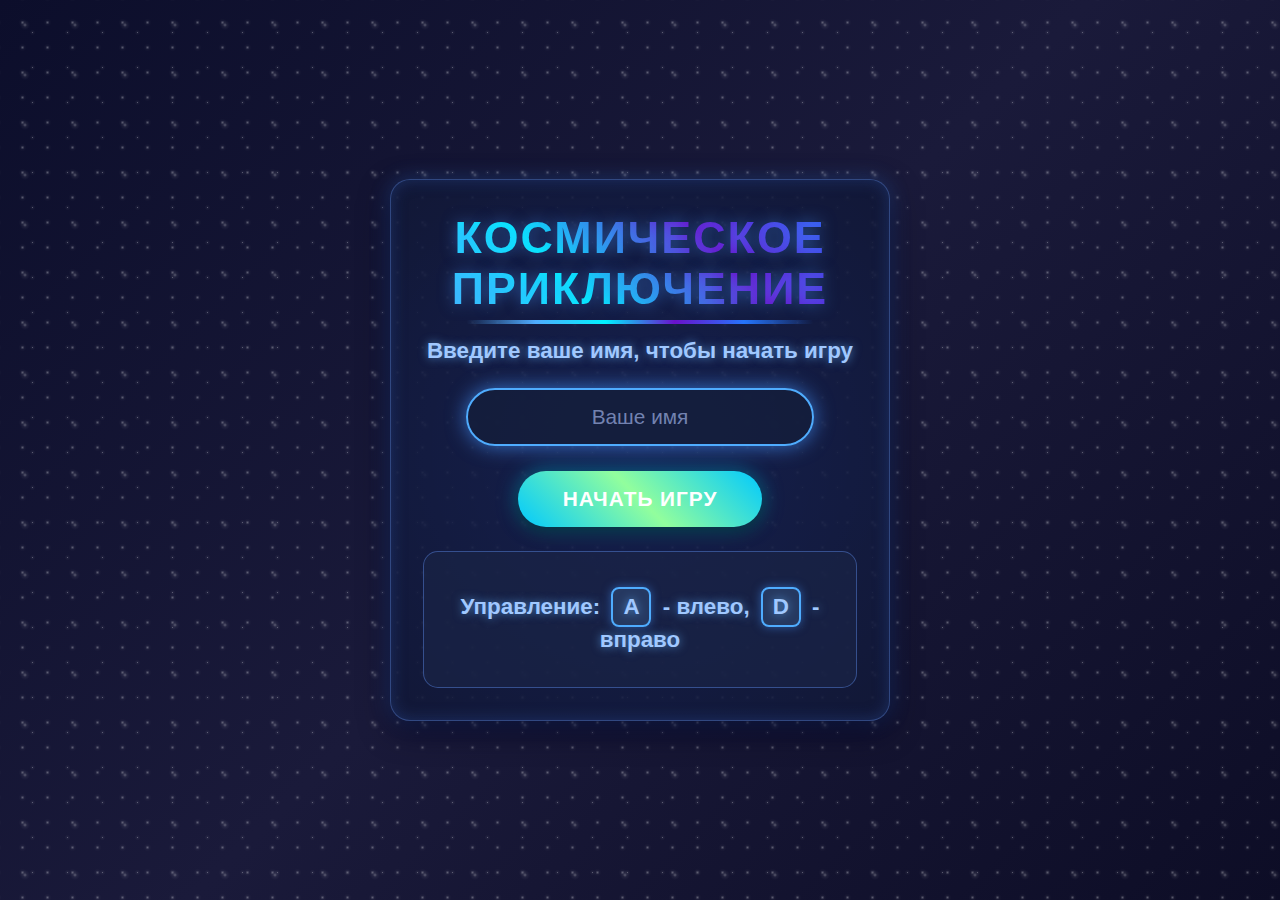
<file: index.html>
<!DOCTYPE html>
<html lang="ru">
<head>
    <meta charset="UTF-8">
    <meta name="viewport" content="width=device-width, initial-scale=1.0">
    <title>Rocket Simulator</title>
    <style>
        * {
            margin: 0;
            padding: 0;
            box-sizing: border-box;
        }
        
        body {
            font-family: 'Segoe UI', Tahoma, Geneva, Verdana, sans-serif;
            background: linear-gradient(135deg, #0c0e2b, #1a1a3a, #0d0d26);
            color: white;
            height: 100vh;
            overflow: hidden;
            display: flex;
            justify-content: center;
            align-items: center;
            position: relative;
        }
        
        body::before {
            content: "";
            position: absolute;
            top: 0;
            left: 0;
            width: 100%;
            height: 100%;
            background-image: 
                radial-gradient(white, rgba(255,255,255,.2) 2px, transparent 5px),
                radial-gradient(white, rgba(255,255,255,.15) 1px, transparent 3px),
                radial-gradient(white, rgba(255,255,255,.1) 2px, transparent 4px);
            background-size: 50px 50px, 35px 35px, 25px 25px;
            background-position: 0 0, 15px 15px, 10px 10px;
            z-index: -1;
            opacity: 0.3;
        }
        
        .screen {
            text-align: center;
            padding: 2rem;
            border-radius: 20px;
            background: rgba(15, 20, 45, 0.85);
            box-shadow: 0 10px 30px rgba(0, 0, 30, 0.7),
                        0 0 20px rgba(70, 150, 255, 0.3),
                        inset 0 0 15px rgba(30, 50, 100, 0.8);
            max-width: 500px;
            width: 90%;
            z-index: 10;
            border: 1px solid rgba(100, 150, 255, 0.4);
            position: relative;
            overflow: hidden;
        }
        
        .screen::after {
            content: "";
            position: absolute;
            top: -50%;
            left: -50%;
            width: 200%;
            height: 200%;
            background: radial-gradient(circle, rgba(50, 100, 255, 0.15) 0%, transparent 70%);
            z-index: -1;
        }
        
        h1 {
            font-size: 2.8rem;
            margin-bottom: 1.5rem;
            background: linear-gradient(45deg, #4facfe, #00f2fe, #6a11cb, #2575fc);
            -webkit-background-clip: text;
            background-clip: text;
            color: transparent;
            text-shadow: 0 0 15px rgba(70, 150, 255, 0.5);
            letter-spacing: 2px;
            position: relative;
        }
        
        h1::after {
            content: "";
            position: absolute;
            bottom: -10px;
            left: 50%;
            transform: translateX(-50%);
            width: 80%;
            height: 4px;
            background: linear-gradient(90deg, transparent, #4facfe, #00f2fe, #6a11cb, #2575fc, transparent);
            border-radius: 2px;
        }
        
        h3 {
            font-size: 1.4rem;
            margin: 1.2rem 0;
            color: #a0c8ff;
            text-shadow: 0 0 10px rgba(100, 180, 255, 0.7);
        }
        
        .input-group {
            margin: 1.5rem 0;
            display: flex;
            flex-direction: column;
            align-items: center;
            gap: 15px;
        }
        
        #player-name {
            padding: 15px 25px;
            border: 2px solid rgba(100, 150, 255, 0.6);
            border-radius: 50px;
            background: rgba(20, 30, 60, 0.9);
            color: white;
            font-size: 1.3rem;
            width: 80%;
            text-align: center;
            box-shadow: 0 0 15px rgba(50, 100, 200, 0.4);
            transition: all 0.3s ease;
        }
        
        #player-name:focus {
            outline: none;
            border-color: #4facfe;
            box-shadow: 0 0 20px rgba(70, 150, 255, 0.7);
        }
        
        #player-name::placeholder {
            color: rgba(180, 200, 255, 0.6);
        }
        
        button {
            background: linear-gradient(45deg, #1e3c72, #2a5298, #1e3c72);
            color: white;
            border: none;
            padding: 16px 45px;
            font-size: 1.3rem;
            border-radius: 50px;
            cursor: pointer;
            margin-top: 10px;
            transition: all 0.4s ease;
            box-shadow: 0 5px 15px rgba(0, 20, 50, 0.6),
                        0 0 15px rgba(50, 100, 255, 0.4);
            position: relative;
            overflow: hidden;
            font-weight: 600;
            letter-spacing: 1px;
        }
        
        button::before {
            content: "";
            position: absolute;
            top: 0;
            left: -100%;
            width: 100%;
            height: 100%;
            background: linear-gradient(90deg, transparent, rgba(255,255,255,0.2), transparent);
            transition: left 0.7s;
        }
        
        button:hover::before {
            left: 100%;
        }
        
        button:hover {
            transform: translateY(-2px);
            box-shadow: 0 7px 20px rgba(0, 20, 50, 0.8),
                        0 0 25px rgba(70, 150, 255, 0.6);
        }
        
        button:active {
            transform: translateY(1px);
            box-shadow: 0 3px 10px rgba(0, 20, 50, 0.7);
        }
        
        #start-button {
            background: linear-gradient(45deg, #00c9ff, #92fe9d, #00c9ff);
            box-shadow: 0 5px 15px rgba(0, 30, 20, 0.6),
                        0 0 20px rgba(0, 200, 255, 0.5);
        }
        
        #start-button:hover {
            box-shadow: 0 7px 20px rgba(0, 30, 20, 0.8),
                        0 0 30px rgba(0, 220, 255, 0.7);
        }
        
        #game {
            display: none;
            background: rgba(10, 15, 35, 0.95);
            border: 2px solid rgba(100, 180, 255, 0.6);
            border-radius: 15px;
            box-shadow: 0 0 30px rgba(30, 60, 120, 0.8),
                        0 0 15px rgba(70, 150, 255, 0.4);
            margin-top: 20px;
        }
        
        #game-over {
            display: none;
        }
        
        #final-score {
            font-size: 1.8rem;
            margin: 25px 0;
            min-height: 30px;
            color: #ffd700;
            text-shadow: 0 0 10px rgba(255, 215, 0, 0.7);
        }
        
        .controls {
            background: rgba(25, 35, 70, 0.7);
            border-radius: 15px;
            padding: 15px;
            margin-top: 15px;
            border: 1px solid rgba(100, 150, 255, 0.4);
        }
        
        .key {
            display: inline-block;
            width: 40px;
            height: 40px;
            background: rgba(40, 60, 100, 0.9);
            border: 2px solid #4facfe;
            border-radius: 8px;
            line-height: 36px;
            font-weight: bold;
            margin: 0 5px;
            box-shadow: 0 0 10px rgba(70, 150, 255, 0.5);
        }
        
        @media (max-width: 480px) {
            h1 {
                font-size: 2.2rem;
            }
            
            h3 {
                font-size: 1.1rem;
            }
            
            button {
                padding: 14px 35px;
                font-size: 1.1rem;
            }
            
            #player-name {
                font-size: 1.1rem;
                padding: 12px 20px;
            }
        }
    </style>
</head>
<body>
    <section id="name-screen" class="screen">
        <h1>КОСМИЧЕСКОЕ ПРИКЛЮЧЕНИЕ</h1>
        <h3>Введите ваше имя, чтобы начать игру</h3>
        <div class="input-group">
            <input type="text" id="player-name" placeholder="Ваше имя" maxlength="15">
            <button id="start-button">НАЧАТЬ ИГРУ</button>
        </div>
        <div class="controls">
            <h3>Управление: <span class="key">A</span> - влево, <span class="key">D</span> - вправо</h3>
        </div>
    </section>
    
    <canvas id="game" width="640" height="720"></canvas>
    
    <section id="game-over" class="screen">
        <h1>ИГРА ОКОНЧЕНА</h1>
        <p id="final-score">Ваш результат: 0</p>
        <button id="restart-button">СЫГРАТЬ СНОВА</button>
    </section>

    <script>
        // Класс для игрового объекта
        class GameObject {
            constructor(x, y, width, height) {
                this.x = x;
                this.y = y;
                this.width = width;
                this.height = height;
            }
            
            draw(ctx, image) {
                ctx.drawImage(image, this.x, this.y, this.width, this.height);
            }
            
            collidesWith(other) {
                return (
                    this.x < other.x + other.width &&
                    this.x + this.width > other.x &&
                    this.y < other.y + other.height &&
                    this.y + this.height > other.y
                );
            }
        }
        
        // Класс Ракеты
        class Rocket extends GameObject {
            constructor(x, y, box) {
                super(x, y, box, box);
                this.box = box;
                this.direction = null;
            }
            
            move() {
                if (this.direction === 'left' && this.x > 0) {
                    this.x -= this.box / 3;
                } else if (this.direction === 'right' && this.x < 640 - this.box) {
                    this.x += this.box / 3;
                }
            }
            
            setDirection(keyCode) {
                if (keyCode === 65) this.direction = 'left';   // A
                if (keyCode === 68) this.direction = 'right';  // D
            }
        }
        
        // Класс Астероида
        class Asteroid extends GameObject {
            constructor(x, y, box) {
                super(x, y, box, box);
                this.speed = box / 5;
            }
            
            update() {
                this.y += this.speed;
                return this.y > 720; // Возвращает true, если астероид вышел за экран
            }
        }
        
        // Класс Монеты
        class Coin extends GameObject {
            constructor(x, y, box) {
                super(x, y, box, box);
                this.speed = box / 6;
            }
            
            update() {
                this.y += this.speed;
                return this.y > 720; // Возвращает true, если монета вышла за экран
            }
        }
        
        // Основной класс Игры
        class RocketGame {
            constructor(canvas, playerName) {
                this.canvas = canvas;
                this.ctx = canvas.getContext('2d');
                this.playerName = playerName || 'Космонавт';
                this.box = 64;
                this.score = 0;
                this.time = 60;
                this.gameActive = true;
                this.asteroids = [];
                this.coins = [];
                this.lastAsteroidSpawn = 0;
                this.lastCoinSpawn = 0;
                this.rocket = new Rocket(4.5 * this.box, 9 * this.box, this.box);
                
                // Загрузка изображений
                this.images = {
                    ground: new Image(),
                    rocket: new Image(),
                    asteroid: new Image(),
                    coin: new Image()
                };
                
                // Для демонстрации используем цветные прямоугольники вместо изображений
                // В реальном проекте замените на пути к изображениям:
                // this.images.ground.src = "img/space.png";
                // this.images.rocket.src = "img/rocket.png";
                // this.images.asteroid.src = "img/asteroid.png";
                // this.images.coin.src = "img/money.png";
                
                // Запуск игры
                this.setupEventListeners();
                this.startTimer();
                this.gameLoop(0);
            }
            
            setupEventListeners() {
                document.addEventListener('keydown', (e) => {
                    if (this.gameActive) {
                        this.rocket.setDirection(e.keyCode);
                    }
                });
                
                document.getElementById('restart-button').addEventListener('click', () => {
                    window.location.reload();
                });
            }
            
            startTimer() {
                this.timerInterval = setInterval(() => {
                    if (this.gameActive) {
                        this.time--;
                        if (this.time <= 0) {
                            this.gameOver();
                        }
                    }
                }, 1000);
            }
            
            spawnAsteroid(timestamp) {
                if (timestamp - this.lastAsteroidSpawn > 2000) {
                    const x = Math.floor(Math.random() * 10) * this.box;
                    this.asteroids.push(new Asteroid(x, 0, this.box));
                    this.lastAsteroidSpawn = timestamp;
                }
            }
            
            spawnCoin(timestamp) {
                if (timestamp - this.lastCoinSpawn > 2000) {
                    const x = Math.floor(Math.random() * 10) * this.box;
                    this.coins.push(new Coin(x, 0, this.box));
                    this.lastCoinSpawn = timestamp;
                }
            }
            
            updateObjects() {
                // Обновление астероидов
                for (let i = this.asteroids.length - 1; i >= 0; i--) {
                    if (this.asteroids[i].update()) {
                        this.asteroids.splice(i, 1);
                    } else if (this.rocket.collidesWith(this.asteroids[i])) {
                        this.gameOver();
                        return;
                    }
                }
                
                // Обновление монет
                for (let i = this.coins.length - 1; i >= 0; i--) {
                    if (this.coins[i].update()) {
                        this.coins.splice(i, 1);
                    } else if (this.rocket.collidesWith(this.coins[i])) {
                        this.score++;
                        this.coins.splice(i, 1);
                    }
                }
            }
            
            draw() {
                // Фон (градиент вместо изображения)
                const gradient = this.ctx.createLinearGradient(0, 0, 0, 720);
                gradient.addColorStop(0, '#0a0a2a');
                gradient.addColorStop(1, '#1a1a4a');
                this.ctx.fillStyle = gradient;
                this.ctx.fillRect(0, 0, 640, 720);
                
                // Звезды на фоне
                this.ctx.fillStyle = 'white';
                for (let i = 0; i < 100; i++) {
                    const x = (Date.now() * 0.1 + i * 37) % 640;
                    const y = (Date.now() * 0.05 + i * 41) % 720;
                    const size = 1 + Math.sin((Date.now() + i) * 0.01) * 0.5;
                    this.ctx.fillRect(x, y, size, size);
                }
                
                // Ракета (треугольник вместо изображения)
                this.ctx.fillStyle = '#ff3366';
                this.ctx.beginPath();
                this.ctx.moveTo(this.rocket.x + this.box / 2, this.rocket.y);
                this.ctx.lineTo(this.rocket.x, this.rocket.y + this.box);
                this.ctx.lineTo(this.rocket.x + this.box, this.rocket.y + this.box);
                this.ctx.closePath();
                this.ctx.fill();
                
                // Пламя ракеты
                this.ctx.fillStyle = '#ff9933';
                this.ctx.beginPath();
                this.ctx.moveTo(this.rocket.x + this.box / 3, this.rocket.y + this.box);
                this.ctx.lineTo(this.rocket.x + this.box / 2, this.rocket.y + this.box + 15);
                this.ctx.lineTo(this.rocket.x + 2 * this.box / 3, this.rocket.y + this.box);
                this.ctx.closePath();
                this.ctx.fill();
                
                // Астероиды (круги вместо изображений)
                this.ctx.fillStyle = '#888888';
                this.asteroids.forEach(asteroid => {
                    this.ctx.beginPath();
                    this.ctx.arc(asteroid.x + this.box / 2, asteroid.y + this.box / 2, this.box / 2, 0, Math.PI * 2);
                    this.ctx.fill();
                    
                    // Кратеры на астероидах
                    this.ctx.fillStyle = '#666666';
                    this.ctx.beginPath();
                    this.ctx.arc(asteroid.x + this.box / 3, asteroid.y + this.box / 3, this.box / 6, 0, Math.PI * 2);
                    this.ctx.fill();
                    this.ctx.beginPath();
                    this.ctx.arc(asteroid.x + 2 * this.box / 3, asteroid.y + 2 * this.box / 3, this.box / 8, 0, Math.PI * 2);
                    this.ctx.fill();
                    this.ctx.fillStyle = '#888888';
                });
                
                // Монеты (желтые круги вместо изображений)
                this.ctx.fillStyle = '#ffd700';
                this.coins.forEach(coin => {
                    this.ctx.beginPath();
                    this.ctx.arc(coin.x + this.box / 2, coin.y + this.box / 2, this.box / 2.5, 0, Math.PI * 2);
                    this.ctx.fill();
                    
                    // Блеск монеты
                    this.ctx.fillStyle = '#fff9e0';
                    this.ctx.beginPath();
                    this.ctx.arc(coin.x + this.box / 1.8, coin.y + this.box / 2.5, this.box / 8, 0, Math.PI * 2);
                    this.ctx.fill();
                    this.ctx.fillStyle = '#ffd700';
                });
                
                // HUD
                this.ctx.fillStyle = 'white';
                this.ctx.font = 'bold 24px Arial';
                this.ctx.fillText(`Счет: ${this.score}`, 480, 30);
                this.ctx.fillText(`Время: ${this.time}`, 20, 30);
                this.ctx.fillText(`Игрок: ${this.playerName}`, 20, 700);
            }
            
            gameOver() {
                this.gameActive = false;
                clearInterval(this.timerInterval);
                cancelAnimationFrame(this.animationFrame);
                
                document.getElementById('game').style.display = 'none';
                document.getElementById('game-over').style.display = 'block';
                document.getElementById('final-score').textContent = `Игрок: ${this.playerName} | Результат: ${this.score}`;
            }
            
            gameLoop(timestamp) {
                if (!this.gameActive) return;
                
                this.animationFrame = requestAnimationFrame((ts) => this.gameLoop(ts));
                
                // Очистка канваса
                this.ctx.clearRect(0, 0, this.canvas.width, this.canvas.height);
                
                // Спавн объектов
                this.spawnAsteroid(timestamp);
                this.spawnCoin(timestamp);
                
                // Движение ракеты
                this.rocket.move();
                
                // Обновление объектов и проверка коллизий
                this.updateObjects();
                
                // Отрисовка
                this.draw();
            }
        }
        
        // Инициализация игры
        document.addEventListener('DOMContentLoaded', () => {
            const nameScreen = document.getElementById('name-screen');
            const gameCanvas = document.getElementById('game');
            const startButton = document.getElementById('start-button');
            const playerNameInput = document.getElementById('player-name');
            const gameOverScreen = document.getElementById('game-over');
            
            // Обработка нажатия кнопки "Начать игру"
            startButton.addEventListener('click', () => {
                const playerName = playerNameInput.value.trim() || 'Космонавт';
                nameScreen.style.display = 'none';
                gameCanvas.style.display = 'block';
                new RocketGame(gameCanvas, playerName);
            });
            
            // Также разрешаем начать по нажатию Enter в поле ввода
            playerNameInput.addEventListener('keypress', (e) => {
                if (e.key === 'Enter' && playerNameInput.value.trim()) {
                    startButton.click();
                }
            });
            
            // Фокус на поле ввода при загрузке
            playerNameInput.focus();
        });
    </script>
</body>
</html>
</file>
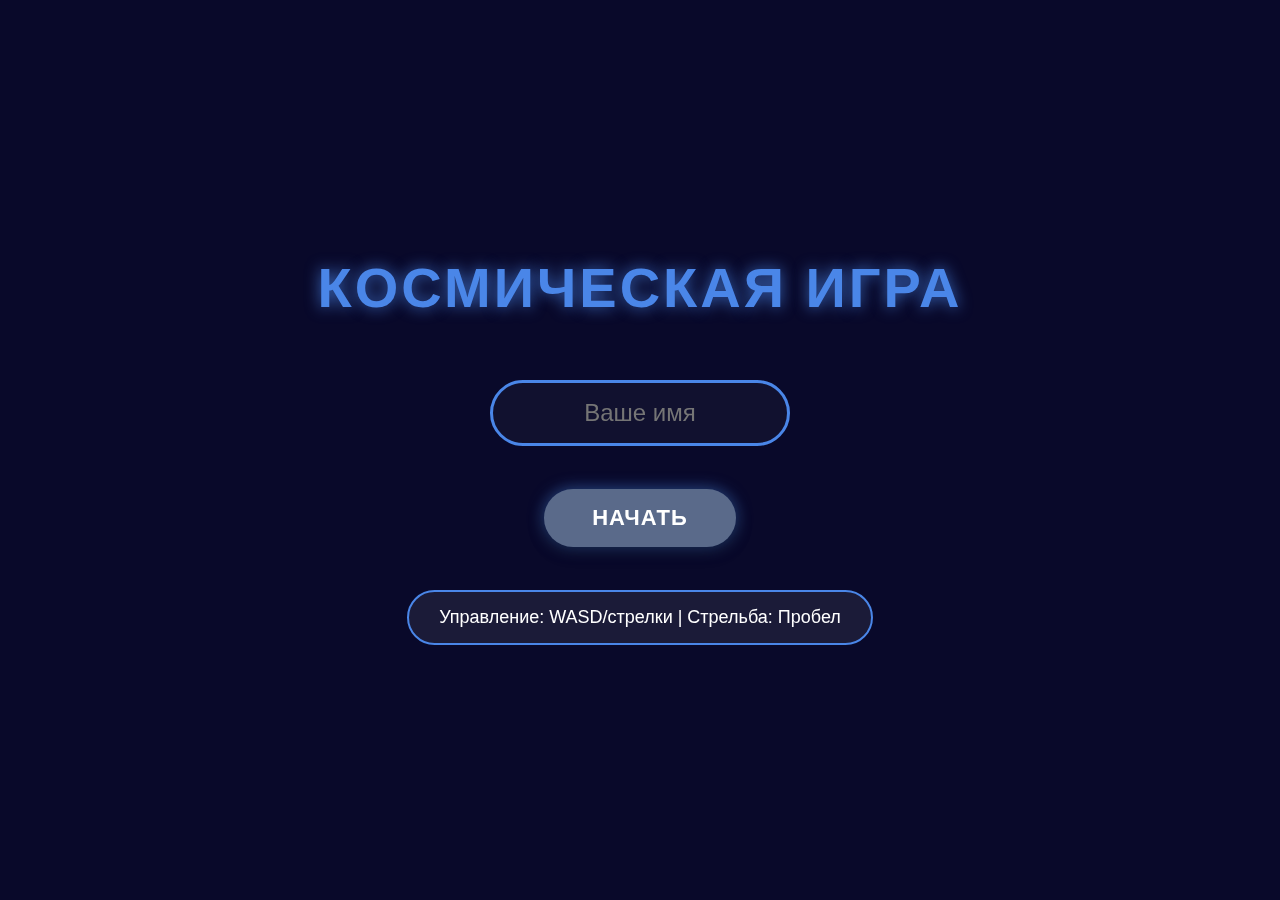
<file: main.html>
<!DOCTYPE html>
<html lang="ru">
<head>
    <meta charset="UTF-8">
    <title>Космическая игра</title>
    <style>
        * { margin: 0; padding: 0; box-sizing: border-box; }
        body { background: #0a0a2a; color: white; font: 24px Arial; text-align: center; }
        .screen { position: fixed; top: 0; left: 0; width: 100%; height: 100%; display: flex; flex-direction: column; justify-content: center; align-items: center; z-index: 10; background: rgba(10, 10, 42, 0.92); }
        #game-screen, #stats-screen { display: none; }
        button { padding: 16px 48px; background: linear-gradient(to bottom, #4a86e8, #2a5298); color: white; border: none; border-radius: 50px; cursor: pointer; margin: 18px; font-size: 22px; font-weight: bold; letter-spacing: 1px; box-shadow: 0 5px 15px rgba(0, 0, 0, 0.4), 0 0 15px rgba(74, 134, 232, 0.6); transition: all 0.3s; }
        button:hover { background: linear-gradient(to bottom, #5a96f8, #3a62a8); transform: translateY(-2px); box-shadow: 0 7px 20px rgba(0, 0, 0, 0.5), 0 0 20px rgba(74, 134, 232, 0.8); }
        button:disabled { background: #5a6a8a; cursor: not-allowed; transform: none; }
        #game { width: 800px; height: 600px; position: relative; background: #000 url('img/space.png') repeat; margin: 20px auto; overflow: hidden; border: 4px solid #4a86e8; border-radius: 12px; box-shadow: 0 0 30px rgba(74, 134, 232, 0.7); }
        .hud { position: absolute; top: 20px; left: 20px; text-align: left; background: rgba(0, 10, 30, 0.85); padding: 15px; border-radius: 10px; border: 2px solid #4a86e8; min-width: 180px; font-size: 20px; z-index: 100; }
        .health-bar { position: absolute; top: 20px; right: 20px; width: 220px; height: 30px; background: #222; border: 3px solid #444; border-radius: 15px; overflow: hidden; z-index: 100; }
        .health-fill { height: 100%; width: 100%; background: linear-gradient(to right, #ff4444, #ffaa00, #44ff44); border-radius: 12px; transition: width 0.3s; }
        .shield-indicator { position: absolute; top: 20px; right: 260px; width: 40px; height: 40px; background: #4a86e8; border-radius: 50%; border: 3px solid white; opacity: 0; transition: opacity 0.3s; z-index: 100; box-shadow: 0 0 15px rgba(74, 134, 232, 0.8); }
        .obj { position: absolute; background-size: contain; background-repeat: no-repeat; background-position: center; }
        .coin, .box { width: 50px; height: 50px; }
        .eb { transform: scaleY(-1); }
        h1 { font-size: 56px; margin-bottom: 35px; color: #4a86e8; text-shadow: 0 0 15px rgba(74, 134, 232, 0.8); letter-spacing: 3px; }
        .stats-item { font-size: 32px; margin: 20px 0; color: #f1c40f; text-shadow: 0 0 10px rgba(241, 196, 15, 0.7); }
        .stats-label { color: #4a86e8; font-size: 26px; margin-left: 10px; }
        input { padding: 16px; font-size: 24px; border: 3px solid #4a86e8; border-radius: 50px; margin: 25px; text-align: center; background: rgba(20, 20, 50, 0.8); color: white; width: 300px; }
        input:focus { outline: none; border-color: #a0c0ff; box-shadow: 0 0 20px rgba(160, 192, 255, 0.6); }
        .instructions { background: rgba(30, 30, 60, 0.85); padding: 15px 30px; border-radius: 50px; margin-top: 25px; font-size: 18px; border: 2px solid #4a86e8; }
    </style>
</head>
<body>
    <div id="start-screen" class="screen">
        <h1>КОСМИЧЕСКАЯ ИГРА</h1>
        <input type="text" id="name" placeholder="Ваше имя" maxlength="15">
        <button id="start-btn" disabled>НАЧАТЬ</button>
        <div class="instructions">Управление: WASD/стрелки | Стрельба: Пробел</div>
    </div>

    <div id="game-screen">
        <div id="game">
            <div class="hud">
                <div>Время: <span id="timer">00:00</span></div>
                <div>Монеты: <span id="coins">0</span></div>
                <div>Патроны: <span id="ammo">30</span></div>
            </div>
            <div class="health-bar"><div class="health-fill" id="health"></div></div>
            <div class="shield-indicator" id="shield"></div>
        </div>
    </div>

    <div id="stats-screen" class="screen">
        <h1>ИГРА ОКОНЧЕНА</h1>
        <div class="stats-item">Время: <span class="stats-label" id="final-time">00:00</span></div>
        <div class="stats-item">Монет: <span class="stats-label" id="final-coins">0</span></div>
        <div class="stats-item">Врагов: <span class="stats-label" id="final-enemies">0</span></div>
        <button id="restart-btn">НОВАЯ ИГРА</button>
        <button id="menu-btn">МЕНЮ</button>
    </div>

    <script>
        // ============ ЗАГРУЗКА КАРТИНОК ============
        
        var images = {};
        var imageNames = ['space', 'rocket', 'asteroid', 'box', 'bullet', 'enemy', 'money'];
        
        for (var i = 0; i < imageNames.length; i++) {
            var name = imageNames[i];
            images[name] = new Image();
            images[name].src = 'img/' + name + '.png';
        }
        
        // ============ ГЛАВНЫЙ ОБЪЕКТ ИГРЫ ============
        
        var game = {
            // Настройки
            gameArea: document.getElementById('game'),
            width: 800,
            height: 600,
            
            // Счетчики
            time: 0,
            coins: 0,
            ammo: 30,
            health: 100,
            
            // Состояние
            running: false,
            hasShield: false,
            keys: {},
            
            // Игрок
            player: {
                x: 0,
                y: 0,
                width: 60,
                height: 80,
                speed: 7,
                img: null
            },
            
            // Массивы объектов
            enemies: [],
            asteroids: [],
            coinItems: [],
            boxes: [],
            playerBullets: [],
            enemyBullets: [],
            
            // Статистика
            stats: {
                time: 0,
                coins: 0,
                enemies: 0
            },
            
            lastEnemyTime: 0,
            lastShotTime: 0,
            
            // ============ ИНИЦИАЛИЗАЦИЯ ============
            init: function() {
                var self = game;
                
                // Начальная позиция игрока
                self.player.x = self.width / 2 - 30;
                self.player.y = self.height - 80;
                self.player.img = images.rocket;
                
                // Обработка ввода имени
                document.getElementById('name').oninput = function(event) {
                    document.getElementById('start-btn').disabled = (event.target.value.trim() === '');
                };
                
                // Кнопки
                document.getElementById('start-btn').onclick = function() {
                    self.start();
                };
                
                document.getElementById('restart-btn').onclick = function() {
                    self.start();
                };
                
                document.getElementById('menu-btn').onclick = function() {
                    document.getElementById('stats-screen').style.display = 'none';
                    document.getElementById('start-screen').style.display = 'flex';
                };
                
                // Клавиши
                document.onkeydown = function(event) {
                    self.keys[event.key.toLowerCase()] = true;
                };
                
                document.onkeyup = function(event) {
                    self.keys[event.key.toLowerCase()] = false;
                };
                
                // Генерация объектов
                setInterval(function() {
                    if (self.running) self.addAsteroid();
                }, 2000);
                
                setInterval(function() {
                    if (self.running) self.addCoin();
                }, 2000);
                
                setInterval(function() {
                    if (self.running) self.addBox();
                }, 10000);
                
                setInterval(function() {
                    if (self.running) self.addEnemy();
                }, 10000);
                
                // Время
                setInterval(function() {
                    if (self.running) {
                        self.time++;
                        self.updateTime();
                    }
                }, 1000);
                
                // Стрельба
                setInterval(function() {
                    if (self.running && self.keys[' '] && self.ammo > 0 && Date.now() - self.lastShotTime > 200) {
                        self.shoot();
                    }
                }, 50);
                
                // Запуск игры
                self.loop();
            },
            
            // ============ НАЧАЛО ИГРЫ ============
            start: function() {
                var self = game;
                
                // Показать игровой экран
                document.getElementById('start-screen').style.display = 'none';
                document.getElementById('stats-screen').style.display = 'none';
                document.getElementById('game-screen').style.display = 'block';
                
                // Сбросить всё
                self.time = 0;
                self.coins = 0;
                self.ammo = 30;
                self.health = 100;
                self.running = true;
                self.hasShield = false;
                
                self.player.x = self.width / 2 - 30;
                self.player.y = self.height - 80;
                self.player.img = images.rocket;
                
                self.enemies = [];
                self.asteroids = [];
                self.coinItems = [];
                self.boxes = [];
                self.playerBullets = [];
                self.enemyBullets = [];
                
                self.stats = { time: 0, coins: 0, enemies: 0 };
                self.lastEnemyTime = Date.now();
                self.lastShotTime = 0;
                
                self.updateHealthBar();
                document.getElementById('timer').textContent = '00:00';
                document.getElementById('coins').textContent = '0';
                document.getElementById('ammo').textContent = '30';
                document.getElementById('shield').style.opacity = '0';
            },
            
            // ============ ВРЕМЯ ============
            updateTime: function() {
                var self = game;
                var minutes = Math.floor(self.time / 60);
                var seconds = self.time % 60;
                if (minutes < 10) minutes = '0' + minutes;
                if (seconds < 10) seconds = '0' + seconds;
                document.getElementById('timer').textContent = minutes + ':' + seconds;
            },
            
            // ============ ДОБАВЛЕНИЕ ОБЪЕКТОВ ============
            addAsteroid: function() {
                var self = game;
                self.asteroids.push({
                    x: Math.random() * (self.width - 60),
                    y: -60,
                    width: 60,
                    height: 60,
                    speed: 3 + Math.random() * 2,
                    img: images.asteroid
                });
            },
            
            addCoin: function() {
                var self = game;
                self.coinItems.push({
                    x: Math.random() * (self.width - 50),
                    y: -60,
                    width: 50,
                    height: 50,
                    speed: 2 + Math.random(),
                    img: images.money
                });
            },
            
            addBox: function() {
                var self = game;
                self.boxes.push({
                    x: Math.random() * (self.width - 50),
                    y: -60,
                    width: 50,
                    height: 50,
                    speed: 2 + Math.random(),
                    img: images.box
                });
            },
            
            addEnemy: function() {
                var self = game;
                if (Date.now() - self.lastEnemyTime < 10000) return;
                
                self.enemies.push({
                    x: Math.random() * (self.width - 100),
                    y: 50,
                    width: 100,
                    height: 70,
                    vx: (Math.random() > 0.5 ? 1 : -1) * (2 + Math.random() * 2),
                    health: [10, 20, 30][Math.floor(Math.random() * 3)],
                    lastShot: Date.now(),
                    img: images.enemy
                });
                
                self.lastEnemyTime = Date.now();
            },
            
            // ============ СТРЕЛЬБА ============
            shoot: function() {
                var self = game;
                self.ammo--;
                self.lastShotTime = Date.now();
                document.getElementById('ammo').textContent = self.ammo;
                
                self.playerBullets.push({
                    x: self.player.x + 26,
                    y: self.player.y - 30,
                    width: 12,
                    height: 35,
                    speed: -12,
                    img: images.bullet
                });
            },
            
            // ============ СТОЛКНОВЕНИЯ ============
            checkCollision: function(a, b) {
                return a.x < b.x + b.width - 10 && 
                       a.x + a.width - 10 > b.x && 
                       a.y < b.y + b.height - 10 && 
                       a.y + a.height - 10 > b.y;
            },
            
            // ============ ЩИТ ============
            activateShield: function() {
                var self = game;
                self.hasShield = true;
                self.player.img = images.bullet;
                document.getElementById('shield').style.opacity = '1';
                
                setTimeout(function() {
                    self.hasShield = false;
                    self.player.img = images.rocket;
                    document.getElementById('shield').style.opacity = '0';
                }, 5000);
            },
            
            // ============ ОБНОВЛЕНИЕ ============
            update: function() {
                var self = game;
                if (!self.running) return;
                
                // Управление игроком
                self.player.vx = 0;
                self.player.vy = 0;
                
                if (self.keys['a'] || self.keys['arrowleft'] || self.keys['ф']) self.player.vx = -self.player.speed;
                if (self.keys['d'] || self.keys['arrowright'] || self.keys['в']) self.player.vx = self.player.speed;
                if (self.keys['w'] || self.keys['arrowup'] || self.keys['ц']) self.player.vy = -self.player.speed;
                if (self.keys['s'] || self.keys['arrowdown'] || self.keys['ы']) self.player.vy = self.player.speed;
                
                self.player.x += self.player.vx;
                self.player.y += self.player.vy;
                
                // Границы экрана
                if (self.player.x < 0) self.player.x = 0;
                if (self.player.x > self.width - self.player.width) self.player.x = self.width - self.player.width;
                if (self.player.y < 0) self.player.y = 0;
                if (self.player.y > self.height - self.player.height) self.player.y = self.height - self.player.height;
                
                // Враги
                for (var i = self.enemies.length - 1; i >= 0; i--) {
                    var enemy = self.enemies[i];
                    enemy.x += enemy.vx;
                    
                    if (enemy.x <= 0 || enemy.x >= self.width - enemy.width) {
                        enemy.vx *= -1;
                    }
                    
                    if (Date.now() - enemy.lastShot > 1000 && Math.random() > 0.7) {
                        self.enemyBullets.push({
                            x: enemy.x + enemy.width / 2 - 6,
                            y: enemy.y + enemy.height + 5,
                            width: 12,
                            height: 35,
                            speed: 8,
                            img: images.bullet
                        });
                        enemy.lastShot = Date.now();
                    }
                }
                
                // Астероиды
                for (var i = self.asteroids.length - 1; i >= 0; i--) {
                    var asteroid = self.asteroids[i];
                    asteroid.y += asteroid.speed;
                    
                    if (self.checkCollision(self.player, asteroid) && !self.hasShield) {
                        self.health -= 20;
                        self.updateHealthBar();
                        if (self.health <= 0) self.end();
                    }
                    
                    if (asteroid.y > self.height || self.checkCollision(self.player, asteroid)) {
                        self.asteroids.splice(i, 1);
                    }
                }
                
                // Монеты
                for (var i = self.coinItems.length - 1; i >= 0; i--) {
                    var coin = self.coinItems[i];
                    coin.y += coin.speed;
                    
                    if (self.checkCollision(self.player, coin)) {
                        self.coins++;
                        document.getElementById('coins').textContent = self.coins;
                        self.stats.coins = self.coins;
                        
                        if (self.coins > 0 && self.coins % 5 === 0 && !self.hasShield) {
                            self.activateShield();
                        }
                        
                        self.coinItems.splice(i, 1);
                    } else if (coin.y > self.height) {
                        self.coinItems.splice(i, 1);
                    }
                }
                
                // Ящики
                for (var i = self.boxes.length - 1; i >= 0; i--) {
                    var box = self.boxes[i];
                    box.y += box.speed;
                    
                    if (self.checkCollision(self.player, box)) {
                        self.ammo += 10;
                        document.getElementById('ammo').textContent = self.ammo;
                        self.boxes.splice(i, 1);
                    } else if (box.y > self.height) {
                        self.boxes.splice(i, 1);
                    }
                }
                
                // Пули игрока
                for (var i = self.playerBullets.length - 1; i >= 0; i--) {
                    var bullet = self.playerBullets[i];
                    bullet.y += bullet.speed;
                    var hit = false;
                    
                    for (var j = self.enemies.length - 1; j >= 0; j--) {
                        if (self.checkCollision(bullet, self.enemies[j])) {
                            self.enemies[j].health -= 10;
                            if (self.enemies[j].health <= 0) {
                                self.enemies.splice(j, 1);
                                self.stats.enemies++;
                                self.lastEnemyTime = Date.now();
                            }
                            hit = true;
                            break;
                        }
                    }
                    
                    if (hit || bullet.y < -30) {
                        self.playerBullets.splice(i, 1);
                    }
                }
                
                // Пули врагов
                for (var i = self.enemyBullets.length - 1; i >= 0; i--) {
                    var bullet = self.enemyBullets[i];
                    bullet.y += bullet.speed;
                    
                    if (self.checkCollision(bullet, self.player) && !self.hasShield) {
                        self.health -= 10;
                        self.updateHealthBar();
                        if (self.health <= 0) self.end();
                        self.enemyBullets.splice(i, 1);
                    } else if (bullet.y > self.height) {
                        self.enemyBullets.splice(i, 1);
                    }
                }
                
                // Столкновения с врагами
                for (var i = self.enemies.length - 1; i >= 0; i--) {
                    if (self.checkCollision(self.player, self.enemies[i]) && !self.hasShield) {
                        self.enemies[i].health -= 20;
                        if (self.enemies[i].health <= 0) {
                            self.enemies.splice(i, 1);
                            self.stats.enemies++;
                            self.lastEnemyTime = Date.now();
                        } else {
                            self.health -= 10;
                            self.updateHealthBar();
                            if (self.health <= 0) self.end();
                        }
                    }
                }
            },
            
            // ============ ЗДОРОВЬЕ ============
            updateHealthBar: function() {
                var self = game;
                var bar = document.getElementById('health');
                bar.style.width = self.health + '%';
                
                if (self.health < 30) {
                    bar.style.background = '#ff3333';
                } else if (self.health < 60) {
                    bar.style.background = '#ffcc00';
                } else {
                    bar.style.background = '#44cc44';
                }
            },
            
            // ============ ОТРИСОВКА ============
            render: function() {
                var self = game;
                if (!self.running) return;
                
                // Удаляем старые объекты
                while (self.gameArea.children.length > 3) {
                    self.gameArea.removeChild(self.gameArea.lastChild);
                }
                
                // Рисуем игрока
                self.draw(self.player, 'player');
                
                // Рисуем всё остальное
                for (var i = 0; i < self.enemies.length; i++) {
                    self.draw(self.enemies[i], 'enemy');
                }
                
                for (var i = 0; i < self.asteroids.length; i++) {
                    self.draw(self.asteroids[i], 'asteroid');
                }
                
                for (var i = 0; i < self.coinItems.length; i++) {
                    var el = self.draw(self.coinItems[i], 'coin');
                    el.style.width = '50px';
                    el.style.height = '50px';
                }
                
                for (var i = 0; i < self.boxes.length; i++) {
                    var el = self.draw(self.boxes[i], 'box');
                    el.style.width = '50px';
                    el.style.height = '50px';
                }
                
                for (var i = 0; i < self.playerBullets.length; i++) {
                    self.draw(self.playerBullets[i], 'bullet');
                }
                
                for (var i = 0; i < self.enemyBullets.length; i++) {
                    var el = self.draw(self.enemyBullets[i], 'eb');
                    el.style.transform = 'scaleY(-1)';
                }
            },
            
            // ============ ОТРИСОВКА ОДНОГО ОБЪЕКТА ============
            draw: function(object, className) {
                var element = document.createElement('div');
                element.className = 'obj ' + className;
                
                if (object.img && object.img.complete) {
                    element.style.backgroundImage = 'url(' + object.img.src + ')';
                }
                
                element.style.left = object.x + 'px';
                element.style.top = object.y + 'px';
                element.style.width = object.width + 'px';
                element.style.height = object.height + 'px';
                
                game.gameArea.appendChild(element);
                return element;
            },
            
            // ============ КОНЕЦ ИГРЫ ============
            end: function() {
                var self = game;
                self.running = false;
                self.stats.time = self.time;
                
                var minutes = Math.floor(self.stats.time / 60);
                var seconds = self.stats.time % 60;
                if (minutes < 10) minutes = '0' + minutes;
                if (seconds < 10) seconds = '0' + seconds;
                
                document.getElementById('final-time').textContent = minutes + ':' + seconds;
                document.getElementById('final-coins').textContent = self.stats.coins;
                document.getElementById('final-enemies').textContent = self.stats.enemies;
                
                document.getElementById('game-screen').style.display = 'none';
                document.getElementById('stats-screen').style.display = 'flex';
            },
            
            // ============ ИГРОВОЙ ЦИКЛ ============
            loop: function() {
                var self = game;
                self.update();
                self.render();
                requestAnimationFrame(function() {
                    self.loop();
                });
            }
        };
        
        // ============ ЗАПУСК ============
        window.onload = function() {
            game.init();
        };
    </script>
</body>
</html>
</file>
